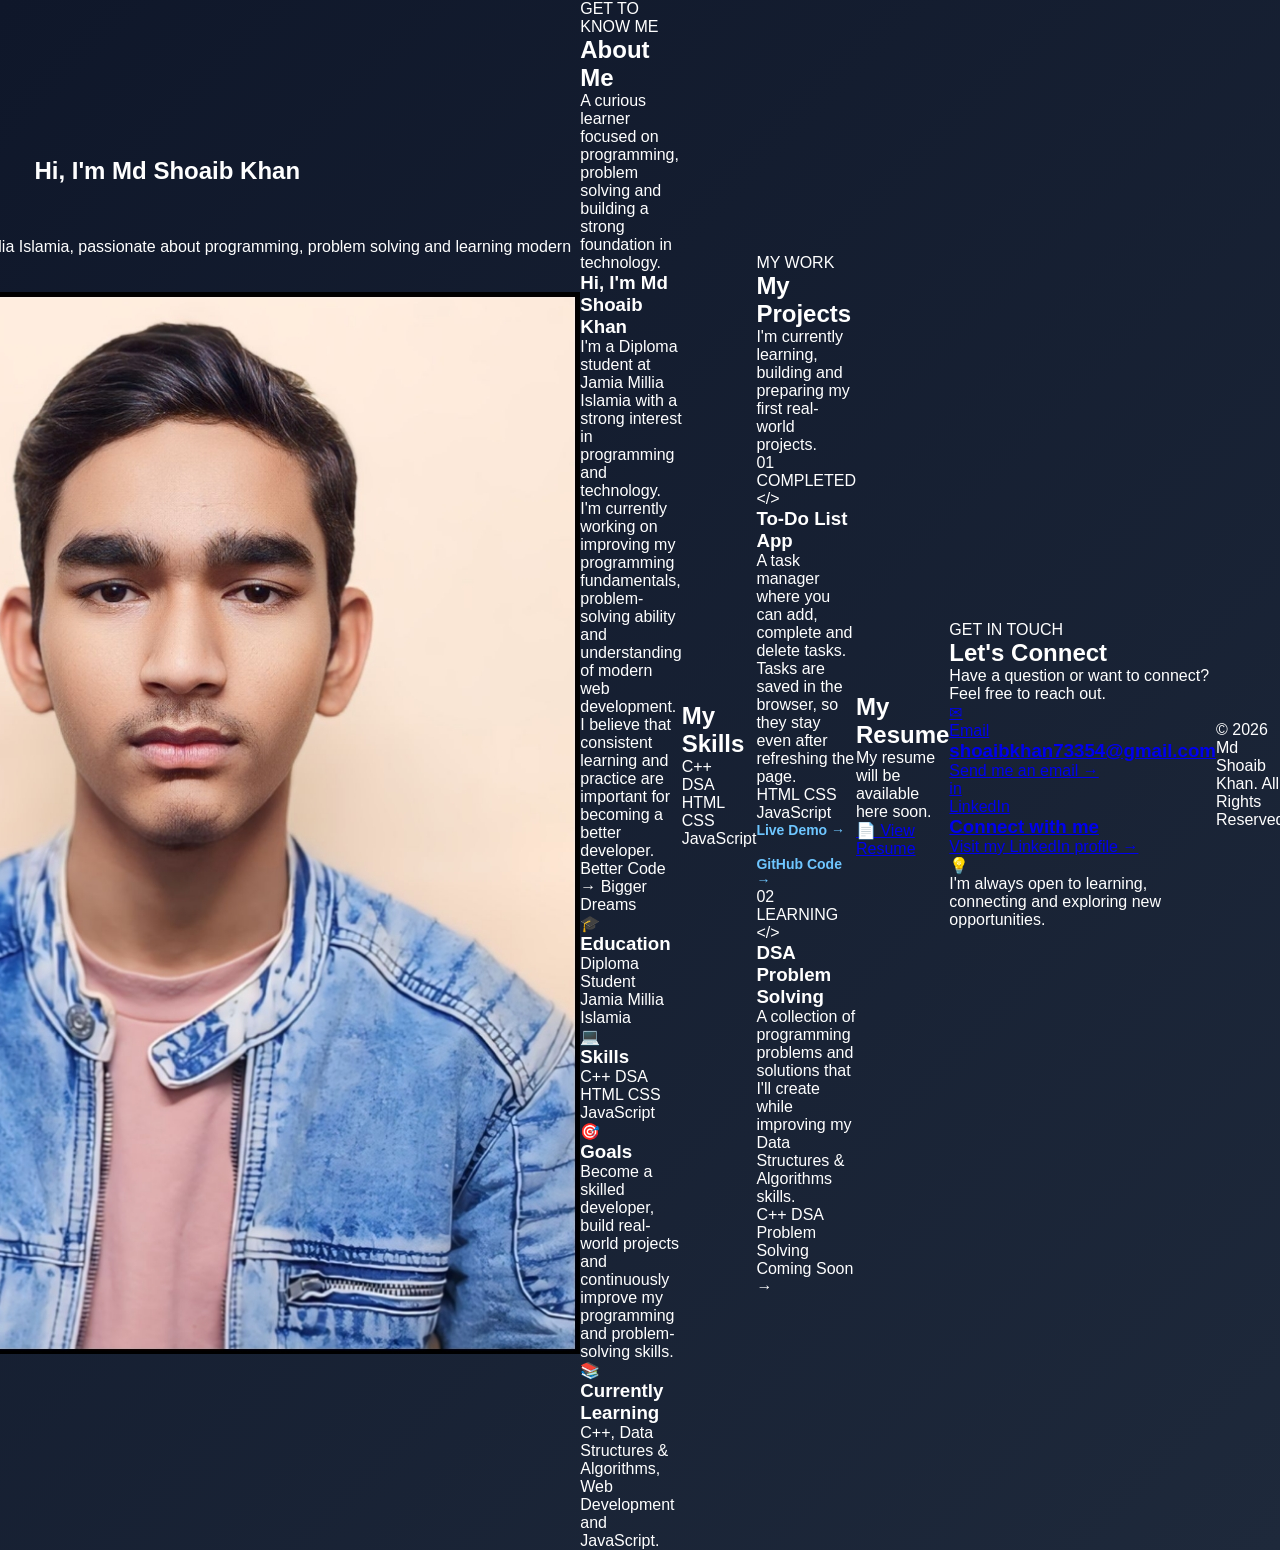
<file: index.html>
<!DOCTYPE html>
<html lang="en">
<head>
    <meta charset="UTF-8">
    <meta name="viewport" content="width=device-width, initial-scale=1.0">

    <title>Md Shoaib Khan | Portfolio</title>

    <link rel="stylesheet" href="style.css">
</head>
<!-- FOOTER -->
<footer class="footer">

    <div class="footer-content">

        <a href="#home" class="footer-logo">
            Md <span>Shoaib</span> Khan
        </a>

        <p>
            Learning. Building. Growing.
        </p>

        <div class="footer-links">
            <a href="#home">Home</a>
            <a href="#about">About</a>
            <a href="#projects">Projects</a>
            <a href="#contact">Contact</a>
        </div>

    </div>

    <div class="footer-bottom">
        <p>
            © 2026 Md Shoaib Khan. Built with HTML, CSS & JavaScript.
        </p>
    </div>

</footer>
<body>
    <div class="background-effects">
    <div class="glow glow-one"></div>
    <div class="glow glow-two"></div>
    <div class="grid-overlay"></div>
</div>

    <!-- Navigation -->
    <header>
    <nav class="navbar">

        <a href="#home" class="logo">
            Md <span>Shoaib</span> Khan
        </a>

        <button class="menu-toggle" aria-label="Open menu">
            ☰
        </button>

        <div class="nav-links">

            <a href="#home" class="active">Home</a>
            <a href="#about">About</a>
            <a href="#skills">Skills</a>
            <a href="#projects">Projects</a>
            <a href="#contact">Contact</a>

        </div>

    </nav>
</header>


    <!-- HOME SECTION -->
<section id="home" class="hero">

    <div class="hero-content">

        <p class="small-text">WELCOME TO MY PORTFOLIO</p>

        <h1>
            Hi, I'm <span>Md Shoaib Khan</span>
        </h1>

        <h2>Diploma Student</h2>

        <p class="description">
            I'm a Diploma student at Jamia Millia Islamia,
            passionate about programming, problem solving and
            learning modern web technologies.
        </p>

        <div class="hero-buttons">

            <a href="#about" class="btn primary-btn">
                Explore My Journey
            </a>

            <a href="#contact" class="btn secondary-btn">
                Let's Connect
            </a>

        </div>

    </div>


    <!-- PROFILE CARD -->
<div class="developer-card">

    <div class="profile-glow"></div>

    <div class="profile-frame">

        <div class="profile-ring"></div>

        <img
            src="profile.jpeg"
            alt="Md Shoaib Khan"
            class="profile-photo"
        >

    </div>

    <!-- FLOATING TAGS -->

    <div class="floating-tag tag-one">
        C++
    </div>

    <div class="floating-tag tag-two">
        DSA
    </div>

    <div class="floating-tag tag-three">
        Web Dev
    </div>

</div>


</section>

        <!-- ABOUT SECTION -->
<section id="about" class="about-section">

    <div class="about-header">
        <span class="section-tag">GET TO KNOW ME</span>

        <h2>About <strong>Me</strong></h2>

        <p>
            A curious learner focused on programming, problem solving
            and building a strong foundation in technology.
        </p>
    </div>


    <div class="about-container">

        <div class="about-intro">

            <h3>
                Hi, I'm <strong>Md Shoaib Khan</strong>
            </h3>

            <p>
                I'm a Diploma student at Jamia Millia Islamia with a
                strong interest in programming and technology.
            </p>

            <p>
                I'm currently working on improving my programming
                fundamentals, problem-solving ability and understanding
                of modern web development.
            </p>

            <p>
                I believe that consistent learning and practice are
                important for becoming a better developer.
            </p>

            <div class="about-motto">
                Better Code → Bigger Dreams
            </div>

        </div>


        <!-- FOUR ABOUT CARDS -->
        <div class="about-cards">


            <!-- EDUCATION -->
            <div class="about-card">

                <div class="about-icon">
                    🎓
                </div>

                <h3>Education</h3>

                <p>
                    Diploma Student<br>
                    Jamia Millia Islamia
                </p>

            </div>


            <!-- SKILLS -->
            <div class="about-card">

                <div class="about-icon">
                    💻
                </div>

                <h3>Skills</h3>

                <div class="skill-tags">

                    <span>C++</span>
                    <span>DSA</span>
                    <span>HTML</span>
                    <span>CSS</span>
                    <span>JavaScript</span>

                </div>

            </div>


            <!-- GOALS -->
            <div class="about-card">

                <div class="about-icon">
                    🎯
                </div>

                <h3>Goals</h3>

                <p>
                    Become a skilled developer, build real-world
                    projects and continuously improve my programming
                    and problem-solving skills.
                </p>

            </div>


            <!-- CURRENTLY LEARNING -->
            <div class="about-card">

                <div class="about-icon">
                    📚
                </div>

                <h3>Currently Learning</h3>

                <p>
                    C++, Data Structures & Algorithms,
                    Web Development and JavaScript.
                </p>

            </div>

        </div>

    </div>

</section>





        <!-- Skills Section -->
        <section id="skills">
            <h2>My Skills</h2>

            <div class="skills-container">

                <div class="skill-card">C++</div>
                <div class="skill-card">DSA</div>
                <div class="skill-card">HTML</div>
                <div class="skill-card">CSS</div>
                <div class="skill-card">JavaScript</div>

            </div>
        </section>


        <!-- Projects Section -->
        <!-- PROJECTS SECTION -->
<section id="projects" class="projects-section">

    <div class="projects-header">
        <span class="section-tag">MY WORK</span>

        <h2>My <strong>Projects</strong></h2>

        <p>
            I'm currently learning, building and preparing
            my first real-world projects.
        </p>
    </div>


    <div class="projects-container">

        
        <!-- PROJECT 01 -->
        <div class="project-card">

            <div class="project-top">
                <span class="project-number">01</span>

                <span class="project-status">
                    COMPLETED
                </span>
            </div>

            <div class="project-icon">
                &lt;/&gt;
            </div>

            <h3>To-Do List App</h3>

            <p>
                A task manager where you can add, complete and
                delete tasks. Tasks are saved in the browser,
                so they stay even after refreshing the page.
            </p>

            <div class="project-tech">
                <span>HTML</span>
                <span>CSS</span>
                <span>JavaScript</span>
            </div>

            <div class="project-links">
                <a href="todo-list/" target="_blank">Live Demo →</a>
                <a href="https://github.com/mdshoaibkhan0216/Md-Shoaib-Portfolio/tree/main/todo-list" target="_blank">GitHub Code →</a>
            </div>

        </div>


        <!-- PROJECT 02 -->
        <div class="project-card">

            <div class="project-top">
                <span class="project-number">02</span>

                <span class="project-status">
                    LEARNING
                </span>
            </div>

            <div class="project-icon">
                &lt;/&gt;
            </div>

            <h3>DSA Problem Solving</h3>

            <p>
                A collection of programming problems and
                solutions that I'll create while improving
                my Data Structures & Algorithms skills.
            </p>

            <div class="project-tech">
                <span>C++</span>
                <span>DSA</span>
                <span>Problem Solving</span>
            </div>

            <div class="project-links">
                <span>Coming Soon →</span>
            </div>

        </div>

    </div>

</section>


        <!-- Resume Section -->
        <section id="resume">
            <h2>My Resume</h2>

            <p>
                My resume will be available here soon.
            </p>

            <a href="resume.pdf" target="_blank" class="btn primary-btn">
    📄 View Resume
</a>
        </section>


        <!-- Contact Section -->
      
    </main>

    <!-- CONTACT SECTION -->
<section id="contact" class="contact-section">

    <div class="contact-header">
        <span class="section-tag">GET IN TOUCH</span>

        <h2>Let's <strong>Connect</strong></h2>

        <p>
            Have a question or want to connect?
            Feel free to reach out.
        </p>
    </div>


    <div class="contact-container">

        <!-- EMAIL CARD -->
        <a
            href="mailto:shoaibkhan73354@gmail.com"
            class="contact-card"
        >

            <div class="contact-icon">
                ✉
            </div>

            <div class="contact-info">
                <span>Email</span>

                <h3>
                    shoaibkhan73354@gmail.com
                </h3>

                <p>
                    Send me an email →
                </p>
            </div>

        </a>


        <!-- LINKEDIN CARD -->
        <a
            href="https://www.linkedin.com/in/shoaibkhan0216"
            target="_blank"
            class="contact-card"
        >

            <div class="contact-icon">
                in
            </div>

            <div class="contact-info">
                <span>LinkedIn</span>

                <h3>
                    Connect with me
                </h3>

                <p>
                    Visit my LinkedIn profile →
                </p>
            </div>

        </a>

    </div>


    <div class="contact-note">
        <span>💡</span>
        <p>
            I'm always open to learning, connecting and exploring new opportunities.
        </p>
    </div>

</section>

    <!-- Footer -->
    <footer>
        <p>© 2026 Md Shoaib Khan. All Rights Reserved.</p>
    </footer>


    <script src="script.js"></script>

</body>
</html>
/* ========================================
   PREMIUM CONTACT SECTION
======================================== */

.contact-section {
    padding: 110px 8%;
    position: relative;
    overflow: hidden;
}

.contact-header {
    text-align: center;
    margin-bottom: 55px;
}

.contact-header .section-tag {
    color: #6ec6ff;
    font-size: 13px;
    letter-spacing: 4px;
    font-weight: 600;
}

.contact-header h2 {
    font-size: 48px;
    margin: 12px 0 18px;
}

.contact-header h2 strong {
    color: #6ec6ff;
}

.contact-header p {
    color: #9caabd;
}


/* CONTACT CARDS */

.contact-container {
    max-width: 900px;
    margin: auto;

    display: grid;
    grid-template-columns: repeat(2, 1fr);

    gap: 22px;
}

.contact-card {
    display: flex;
    align-items: center;

    gap: 20px;

    padding: 28px;

    text-decoration: none;

    background: rgba(255,255,255,0.045);

    border: 1px solid rgba(255,255,255,0.10);

    border-radius: 20px;

    backdrop-filter: blur(15px);

    transition: 0.4s ease;
}

.contact-card:hover {
    transform: translateY(-8px);

    border-color: rgba(110,198,255,0.5);

    background: rgba(110,198,255,0.06);

    box-shadow:
        0 20px 45px rgba(0,0,0,0.35),
        0 0 25px rgba(110,198,255,0.08);
}


/* ICON */

.contact-icon {
    width: 55px;
    height: 55px;

    flex-shrink: 0;

    display: flex;
    align-items: center;
    justify-content: center;

    border-radius: 15px;

    background: rgba(110,198,255,0.10);

    border: 1px solid rgba(110,198,255,0.20);

    color: #6ec6ff;

    font-size: 22px;
    font-weight: 700;

    transition: 0.3s;
}

.contact-card:hover .contact-icon {
    transform: scale(1.08);
}


/* INFO */

.contact-info span {
    color: #6ec6ff;

    font-size: 12px;

    letter-spacing: 2px;

    text-transform: uppercase;
}

.contact-info h3 {
    color: #ffffff;

    font-size: 16px;

    margin: 6px 0;
}

.contact-info p {
    color: #7f8da1;

    font-size: 13px;
}


/* NOTE */

.contact-note {
    max-width: 700px;

    margin: 45px auto 0;

    padding: 20px 25px;

    display: flex;

    align-items: center;

    gap: 15px;

    background: rgba(255,255,255,0.025);

    border: 1px solid rgba(255,255,255,0.07);

    border-radius: 15px;
}

.contact-note span {
    font-size: 22px;
}

.contact-note p {
    color: #8f9bad;

    font-size: 14px;
}


/* MOBILE */

@media (max-width: 700px) {

    .contact-section {
        padding: 80px 5%;
    }

    .contact-header h2 {
        font-size: 38px;
    }

    .contact-container {
        grid-template-columns: 1fr;
    }

    .contact-card {
        padding: 22px;
    }

    .contact-info h3 {
        font-size: 14px;
        word-break: break-word;
    }

    .contact-note {
        align-items: flex-start;
    }
}
</file>
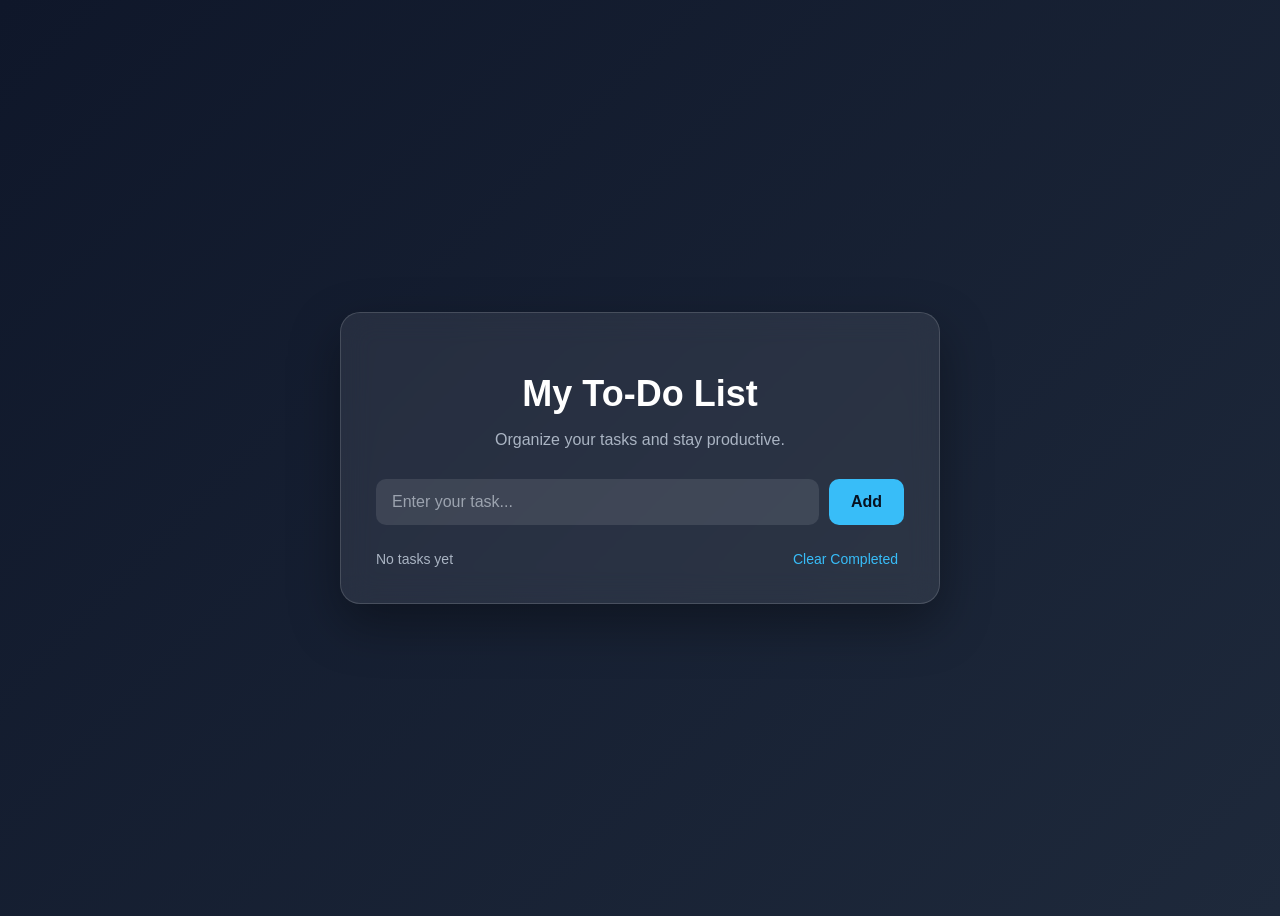
<file: todo-list/index.html>
<!DOCTYPE html>
<html lang="en">
<head>
    <meta charset="UTF-8">
    <meta name="viewport" content="width=device-width, initial-scale=1.0">
    <title>My To-Do List</title>
    <link rel="stylesheet" href="style.css">
</head>
<body>
    <div class="container">
        <div class="todo-app">
            <h1>My To-Do List</h1>
            <p class="subtitle">Organize your tasks and stay productive.</p>

            <div class="input-section">
                <input type="text" id="taskInput" placeholder="Enter your task...">
                <button id="addBtn">Add</button>
            </div>

            <ul id="taskList"></ul>

            <div class="task-info">
                <span id="taskCount">0 tasks</span>
                <button id="clearBtn">Clear Completed</button>
            </div>
        </div>
    </div>

    <script src="script.js"></script>
</body>
</html>
</file>
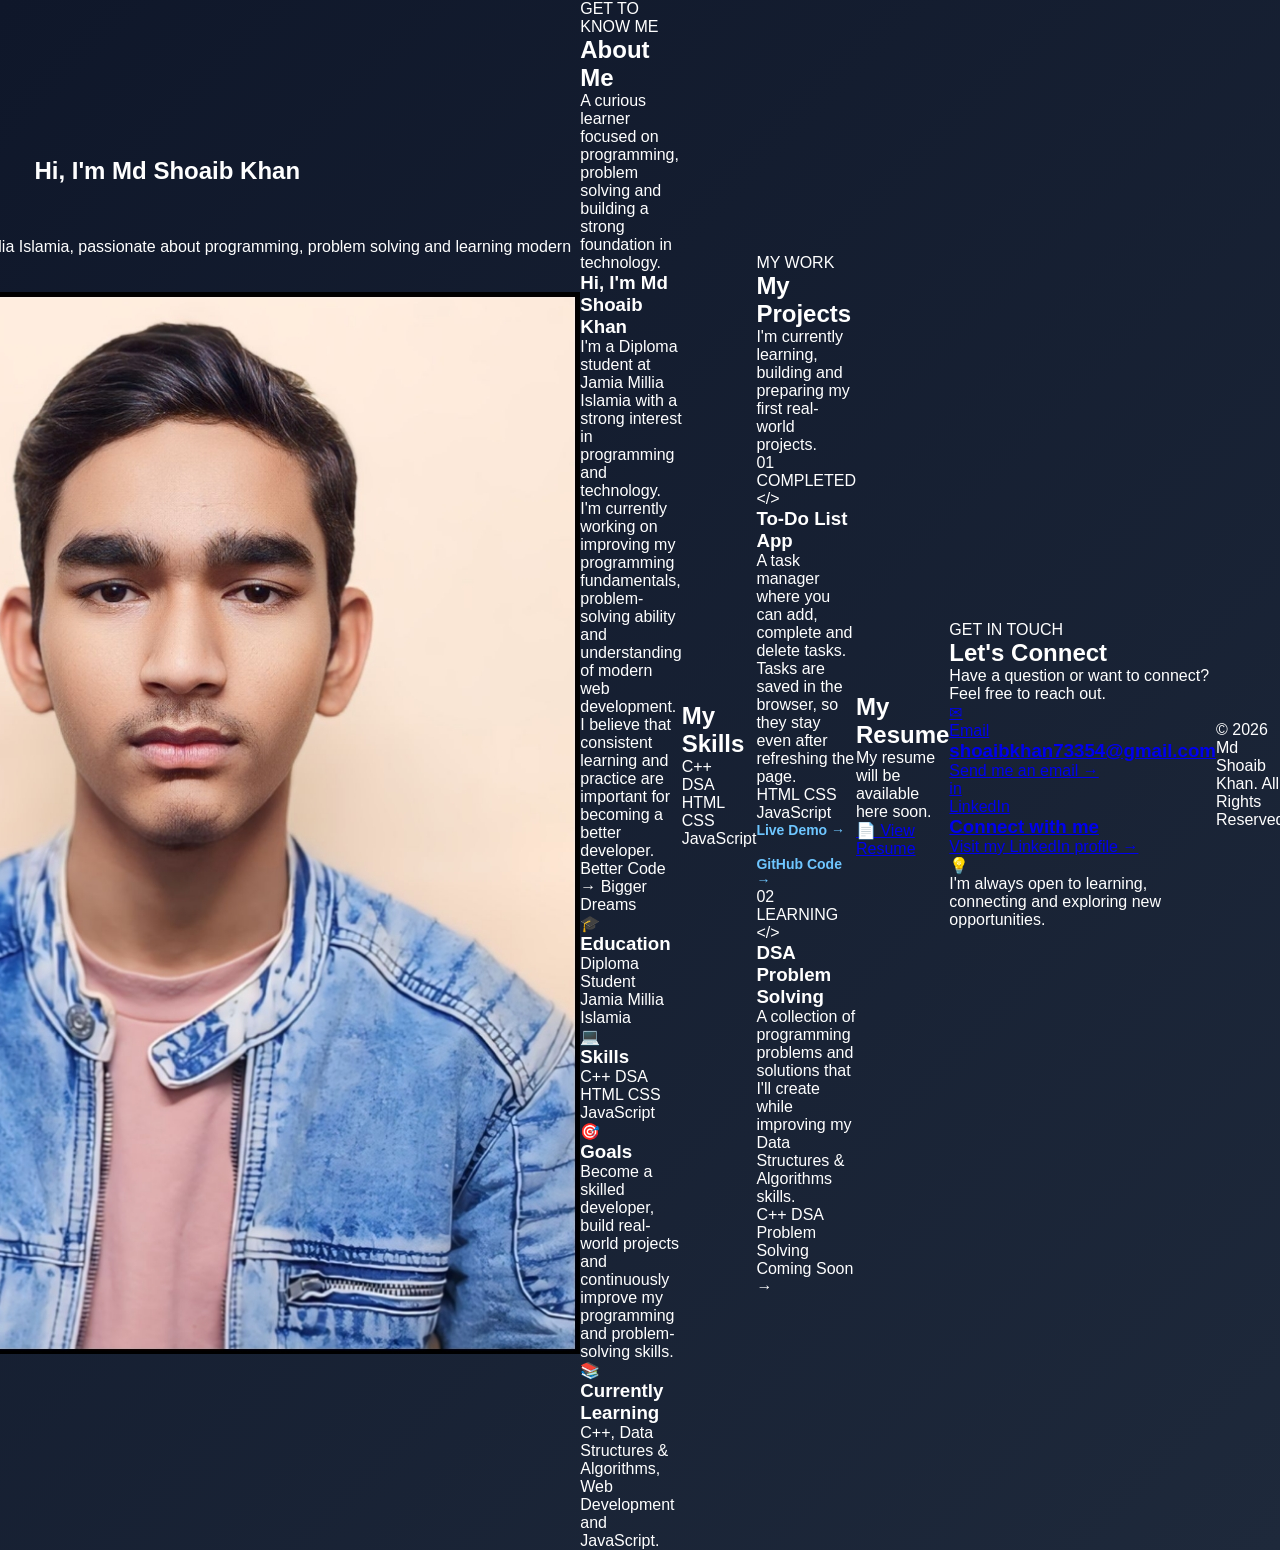
<file: one-time.html>
<!DOCTYPE html>
<html lang="en">
<head>
    <meta charset="UTF-8">
    <meta name="viewport" content="width=device-width, initial-scale=1.0">
    <title>Md Shoaib Khan | Portfolio</title>

    <style>
        body {
            margin: 0;
            min-height: 100vh;
            display: flex;
            align-items: center;
            justify-content: center;
            background: #070d18;
            color: white;
            font-family: Arial, sans-serif;
            text-align: center;
        }

        .box {
            padding: 40px;
        }

        h1 {
            color: #6ec6ff;
        }

        a {
            color: #6ec6ff;
        }
    </style>
</head>

<body>

<div class="box" id="message">
    <h1>Opening Portfolio...</h1>
</div>

<script>

const USED_KEY = "shoaib_portfolio_viewed";

if (localStorage.getItem(USED_KEY)) {

    document.getElementById("message").innerHTML = `
        <h1>Link Expired</h1>
        <p>This portfolio link has already been viewed on this device.</p>
    `;

} else {

    localStorage.setItem(USED_KEY, "true");

    window.location.href =
        "https://mdshoaibkhan0216.github.io/Md-Shoaib-Portfolio/";
}

</script>

</body>
</html>
</file>
<file: style.css>
* {
    margin: 0;
    padding: 0;
    box-sizing: border-box;
}

body {
    font-family: Arial, sans-serif;
    min-height: 100vh;
    display: flex;
    justify-content: center;
    align-items: center;
    background: linear-gradient(135deg, #0f172a, #1e293b);
    color: white;
}

.container {
    width: 90%;
    max-width: 500px;
    background: rgba(255, 255, 255, 0.08);
    padding: 30px;
    border-radius: 20px;
    box-shadow: 0 20px 40px rgba(0, 0, 0, 0.3);
}

h1 {
    text-align: center;
    margin-bottom: 25px;
}

.input-box {
    display: flex;
    gap: 10px;
}

input {
    flex: 1;
    padding: 14px;
    border: none;
    border-radius: 10px;
    outline: none;
    font-size: 16px;
}

button {
    padding: 14px 20px;
    border: none;
    border-radius: 10px;
    background: #38bdf8;
    color: #0f172a;
    font-weight: bold;
    cursor: pointer;
}

button:hover {
    opacity: 0.85;
}

ul {
    list-style: none;
    margin-top: 25px;
}

li {
    background: rgba(255, 255, 255, 0.08);
    padding: 14px;
    margin-bottom: 10px;
    border-radius: 10px;
    display: flex;
    justify-content: space-between;
    align-items: center;
}

.delete-btn {
    background: #ef4444;
    color: white;
    padding: 8px 12px;
}
#taskCounter {
    text-align: center;
    color: #94a3b8;
    margin-bottom: 20px;
    font-size: 14px;
}

li.completed span {
    text-decoration: line-through;
    opacity: 0.5;
}

.complete-btn {
    background: #22c55e;
    color: white;
    padding: 8px 12px;
    margin-right: 6px;
}

.task-buttons {
    display: flex;
    gap: 6px;
}
.project-links {
    display: flex;
    gap: 18px;
    flex-wrap: wrap;
}

.project-links a {
    color: #6ec6ff;
    text-decoration: none;
    font-size: 14px;
    font-weight: 600;
    transition: 0.3s;
}

.project-links a:hover {
    text-decoration: underline;
}
</file>
<file: todo-list/style.css>
{ margin: 0; padding: 0; box-sizing: border-box; }

body {
    font-family: Arial, sans-serif;
    min-height: 100vh;
    display: flex;
    justify-content: center;
    align-items: center;
    background: linear-gradient(135deg, #0f172a, #1e293b);
    color: white;
}

.container { width: 100%; max-width: 600px; padding: 20px; }

.todo-app {
    background: rgba(255, 255, 255, 0.08);
    padding: 35px;
    border-radius: 20px;
    border: 1px solid rgba(255, 255, 255, 0.15);
    box-shadow: 0 20px 50px rgba(0, 0, 0, 0.35);
    backdrop-filter: blur(15px);
}

h1 { text-align: center; font-size: 36px; margin-bottom: 10px; }
.subtitle { text-align: center; color: #aab4c3; margin-bottom: 30px; }

.input-section { display: flex; gap: 10px; }

#taskInput {
    flex: 1;
    padding: 14px 16px;
    border: none;
    outline: none;
    border-radius: 10px;
    background: rgba(255, 255, 255, 0.1);
    color: white;
    font-size: 16px;
}
#taskInput::placeholder { color: #9ca3af; }

#addBtn {
    padding: 14px 22px;
    border: none;
    border-radius: 10px;
    background: #38bdf8;
    color: #07111f;
    font-size: 16px;
    font-weight: bold;
    cursor: pointer;
    transition: 0.3s;
}
#addBtn:hover { transform: translateY(-2px); background: #7dd3fc; }

#taskList { list-style: none; margin-top: 25px; }

.task {
    display: flex;
    align-items: center;
    justify-content: space-between;
    gap: 10px;
    padding: 14px 16px;
    margin-bottom: 12px;
    background: rgba(255, 255, 255, 0.07);
    border-radius: 10px;
    border: 1px solid rgba(255, 255, 255, 0.08);
}

.task-left { display: flex; align-items: center; gap: 12px; flex: 1; }
.task-left input { width: 18px; height: 18px; cursor: pointer; }
.task-text { font-size: 16px; word-break: break-word; }
.completed .task-text { text-decoration: line-through; color: #7f8a9a; }

.delete-btn {
    border: none;
    background: #ef4444;
    color: white;
    padding: 8px 12px;
    border-radius: 8px;
    cursor: pointer;
    transition: 0.3s;
}
.delete-btn:hover { background: #dc2626; }

.task-info {
    display: flex;
    justify-content: space-between;
    align-items: center;
    margin-top: 25px;
    color: #aab4c3;
    font-size: 14px;
}

#clearBtn {
    border: none;
    background: transparent;
    color: #38bdf8;
    cursor: pointer;
    font-size: 14px;
}
#clearBtn:hover { text-decoration: underline; }

@media (max-width: 600px) {
    .container { padding: 15px; }
    .todo-app { padding: 25px 20px; }
    h1 { font-size: 30px; }
    .input-section { flex-direction: column; }
    #addBtn { width: 100%; }
    .task-info { flex-direction: column; gap: 12px; }
}
</file>
